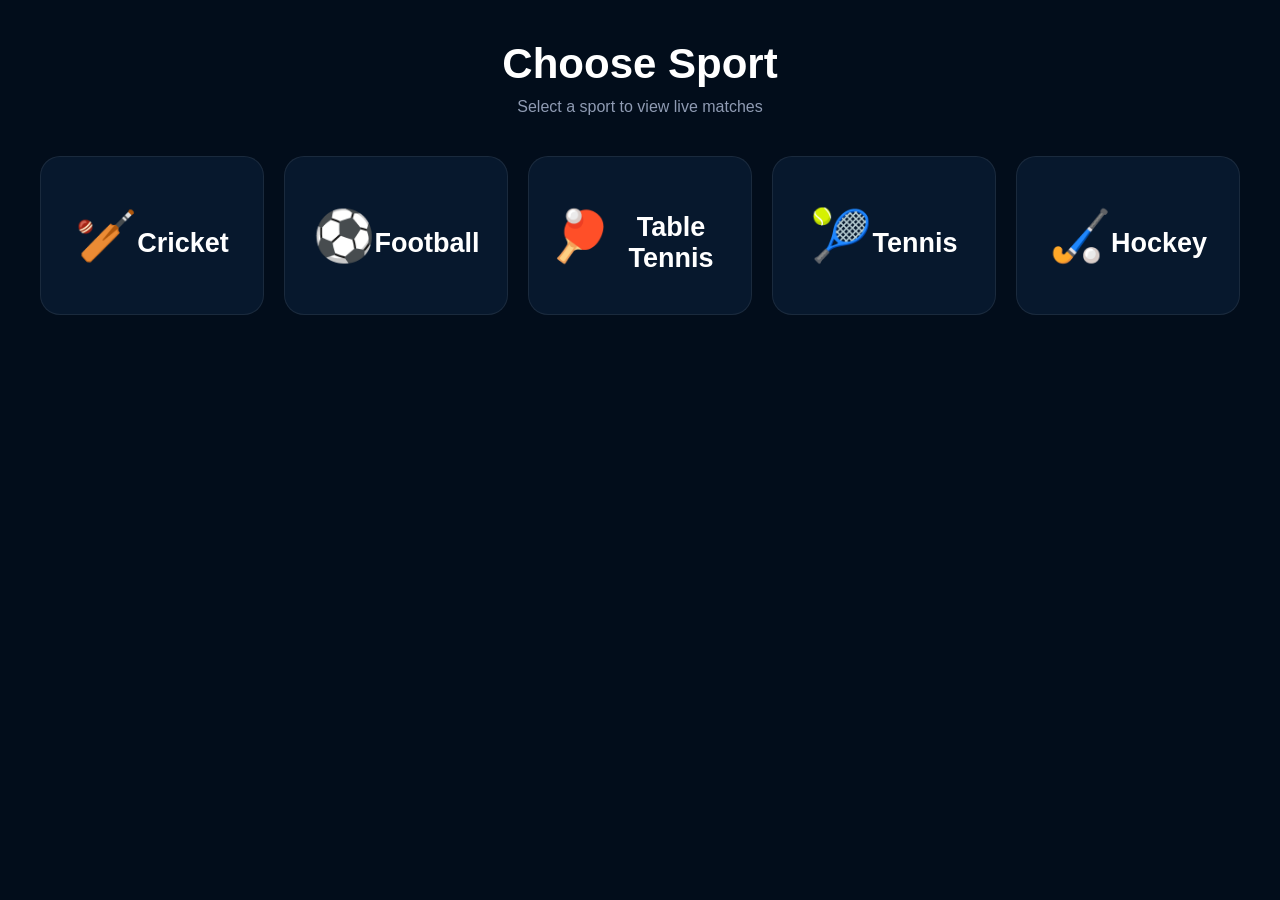
<file: live-matches.html>
<!DOCTYPE html>
<html lang="en">
<head>
    <meta charset="UTF-8">
    <meta name="viewport" content="width=device-width, initial-scale=1.0">

    <title>Live Matches | FanConnect</title>

    <link rel="stylesheet" href="css/global.css">
    <link rel="stylesheet" href="css/live-matches.css">
</head>

<body>

<div class="sports-page">

    <div class="sports-header">

        <h1>Choose Sport</h1>
        <p>Select a sport to view live matches</p>

    </div>

    <div class="sports-grid">

        <a href="cricket-live.html" class="sport-card">
            <span>🏏</span>
            <h2>Cricket</h2>
        </a>

        <a href="football-live.html" class="sport-card">
            <span>⚽</span>
            <h2>Football</h2>
        </a>

        <a href="tabletennis-live.html" class="sport-card">
            <span>🏓</span>
            <h2>Table Tennis</h2>
        </a>

        <a href="tennis-live.html" class="sport-card">
            <span>🎾</span>
            <h2>Tennis</h2>
        </a>

        <a href="hockey-live.html" class="sport-card">
            <span>🏑</span>
            <h2>Hockey</h2>
        </a>

    </div>

</div>

<script src="js/live-matches.js"></script>

</body>
</html>
</file>
<file: css/global.css>
* {
  margin: 0;
  padding: 0;
  box-sizing: border-box;
}

html,
body {
  font-family: "Inter", sans-serif;
  background: #07111f;
  color: #ffffff;
  overflow: hidden;
}

body {
  min-height: 100vh;
}

button {
  border: none;
  outline: none;
  cursor: pointer;
  font-family: inherit;
}

input {
  border: none;
  outline: none;
  font-family: inherit;
}

a {
  text-decoration: none;
}

/* ===== SPORTS POPUP ===== */

.sports-popup{
    position:fixed;
    inset:0;
    background:rgba(0,0,0,0.65);
    backdrop-filter:blur(10px);
    display:flex;
    align-items:center;
    justify-content:center;
    z-index:9999;

    opacity:0;
    visibility:hidden;
    transition:.3s ease;
}

/* open state */
.sports-popup.show{
    opacity:1;
    visibility:visible;
}

.sports-box{
    width:420px;
    max-width:92%;
    background:linear-gradient(
        180deg,
        #071a2f,
        #03111f
    );
    border:1px solid rgba(0,255,255,.12);
    border-radius:28px;
    padding:28px;
    box-shadow:0 20px 60px rgba(0,0,0,.45);
}

.sports-box h2{
    color:#fff;
    text-align:center;
    margin-bottom:22px;
    font-size:28px;
}

/* sports buttons */

.sport-card{
    display:flex;
    align-items:center;
    justify-content:center;
    text-decoration:none;
    color:#fff;
    background:#0a223d;
    border:1px solid rgba(255,255,255,.08);
    padding:18px;
    border-radius:18px;
    margin-bottom:14px;
    font-size:18px;
    font-weight:600;
    transition:.25s ease;
}

.sport-card:hover{
    transform:translateY(-3px);
    background:linear-gradient(
        90deg,
        #6b46ff,
        #15c8ff
    );
}

/* close button */

#closeSports{
    width:100%;
    border:none;
    border-radius:16px;
    padding:15px;
    margin-top:10px;
    background:linear-gradient(
        90deg,
        #7a3cff,
        #17c6ff
    );
    color:#fff;
    font-size:16px;
    cursor:pointer;
}

/* ===== TABLET ===== */

@media(max-width:992px){

    .sports-box{
        width:380px;
    }
}

/* ===== MOBILE ===== */

@media(max-width:768px){

    .sports-box{
        width:95%;
        border-radius:24px;
        padding:22px;
    }

    .sports-box h2{
        font-size:24px;
    }

    .sport-card{
        font-size:16px;
        padding:16px;
    }

    #closeSports{
        padding:14px;
        font-size:15px;
    }
}
</file>
<file: css/live-matches.css>
body{
    margin:0;
    background:#020d1b;
    font-family:Arial, sans-serif;
    color:white;
}

.sports-page{
    min-height:100vh;
    padding:40px;
}

.sports-header{
    text-align:center;
    margin-bottom:40px;
}

.sports-header h1{
    font-size:42px;
    margin-bottom:10px;
}

.sports-header p{
    color:#8f9bb3;
}

.sports-grid{
    display:grid;
    grid-template-columns:repeat(5,1fr);
    gap:20px;
}

.sport-card{
    background:#07182d;
    border:1px solid rgba(255,255,255,0.08);
    border-radius:20px;
    text-decoration:none;
    color:white;
    text-align:center;
    padding:40px 20px;
    transition:0.3s;
}

.sport-card:hover{
    transform:translateY(-8px);
    border-color:#00ff99;
}

.sport-card span{
    font-size:50px;
}

.sport-card h2{
    margin-top:15px;
}

/* TABLET */

@media(max-width:992px){

    .sports-grid{
        grid-template-columns:repeat(2,1fr);
    }

}

/* MOBILE */

@media(max-width:768px){

    .sports-page{
        padding:20px;
    }

    .sports-header h1{
        font-size:30px;
    }

    .sports-grid{
        grid-template-columns:1fr;
    }

} 
/*upar sports button hai*/

/* =========================
   CRICKET LIVE PAGE
========================= */

.live-page{
    min-height:100vh;
    padding:32px;
    background:#020d1b;
    color:#fff;
}

/* HEADER */

.live-header{
    display:flex;
    justify-content:space-between;
    align-items:center;
    margin-bottom:28px;
}

.live-header h1{
    font-size:34px;
    margin-bottom:8px;
}

.live-header p{
    color:#9fb0ca;
}

.back-btn{
    text-decoration:none;
    color:#fff;
    background:#101f38;
    border:1px solid rgba(255,255,255,.08);
    padding:12px 18px;
    border-radius:14px;
    transition:.3s;
}

.back-btn:hover{
    transform:translateY(-2px);
}

/* TABS */

.top-live-card{
    width: 100%;
    overflow: visible;
}

.match-score-section{
    display: flex;
    justify-content: space-between;
    align-items: center;
}

.tab-btn{
    border:none;
    padding:14px 24px;
    border-radius:16px;
    background:#0c1930;
    color:#fff;
    cursor:pointer;
    font-size:15px;
}

.tab-btn.active{
    background:linear-gradient(
        90deg,
        #6d44ff,
        #00d2ff
    );
}

/* FILTERS */

.match-filters{
    display:flex;
    gap:12px;
    overflow-x:auto;
    margin-bottom:28px;
    scrollbar-width:none;
}

.match-filters::-webkit-scrollbar{
    display:none;
}

.filter-btn{
    border:none;
    background:#091427;
    color:#fff;
    padding:12px 18px;
    border-radius:14px;
    cursor:pointer;
    white-space:nowrap;
}

.filter-btn.active{
    background:#6d44ff;
}

/* ===== MATCH GRID ===== */

.matches-grid{
    display:grid;
    grid-template-columns:repeat(4, 1fr);
    gap:16px;
    margin-top:25px;
}

/* ===== MATCH CARD ===== */

.match-card{
    background:#071a2f;
    border:1px solid rgba(0,255,255,.08);
    border-radius:18px;
    padding:16px;
    min-height:260px;
    transition:.3s;
}

.match-card:hover{
    transform:translateY(-4px);
}

.match-top{
    display:flex;
    justify-content:space-between;
    align-items:center;
    margin-bottom:14px;
}

.league-name{
    font-size:14px;
    color:#d7d7d7;
}

.live-badge{
    color:#ff3b3b;
    font-size:13px;
    font-weight:600;
}

.upcoming-tag{
    color:#19d3ff;
    font-size:13px;
}

/* ===== TEAMS ===== */

.teams-row{
    display:flex;
    align-items:center;
    justify-content:space-between;
    margin:25px 0;
}

.team{
    text-align:center;
}

.team img{
    width:55px;
    height:55px;
    object-fit:contain;
}

.team h3{
    font-size:22px;
    margin-top:10px;
}

.team span{
    color:#1effc5;
    font-size:16px;
    font-weight:600;
}

.vs-area{
    text-align:center;
}

.vs-area h2{
    font-size:28px;
}

.vs-area p{
    color:#9fb2d3;
    font-size:14px;
}

/* ===== BUTTON ===== */

.match-btn{
    width:100%;
    border:none;
    border-radius:12px;
    padding:12px;
    background:linear-gradient(90deg,#7a3cff,#17c6ff);
    color:#fff;
    font-size:15px;
    cursor:pointer;
}


/* ===== TABLET ===== */

@media(max-width:1024px){

    .matches-grid{
        grid-template-columns:repeat(2,1fr);
    }
}


/* ===== MOBILE ===== */

@media(max-width:768px){

    .matches-grid{
        grid-template-columns:repeat(2,1fr);
        gap:12px;
    }

    .match-card{
        padding:12px;
        min-height:200px;
        border-radius:14px;
    }

    .team img{
        width:38px;
        height:38px;
    }

    .team h3{
        font-size:16px;
    }

    .team span{
        font-size:13px;
    }

    .vs-area h2{
        font-size:20px;
    }

    .match-btn{
        padding:10px;
        font-size:13px;
    }

    /* horizontal scroll */
    .match-tabs
    
html,
body{
    min-height:100%;
    overflow-y:auto;
}

.live-page{
    min-height:100vh;
    overflow-y:auto;
}

/* desktop = 4 cards */
.matches-grid{
    display:grid;
    grid-template-columns:repeat(2,1fr);
    gap:22px;
}

/* tablet */
@media(max-width:992px){
    .matches-grid{
        grid-template-columns:1fr 1fr;
    }
}

/* mobile */
@media(max-width:768px){

    .matches-grid{
        grid-template-columns:1fr;
    }

    .match-filters{
        overflow-x:auto;
        white-space:nowrap;
    }

    .match-tabs{
        overflow-x:auto;
        white-space:nowrap;
    }
}}
/* PAGE SCROLL FIX */

html,
body{
    height:auto;
    min-height:100%;
    overflow-y:auto !important;
    overflow-x:hidden;
}

.live-page{
    min-height:100vh;
    height:auto;
    overflow:visible !important;
}

.main-content{
    overflow:visible !important;
}

/* cards section */
.matches-container{
    height:auto;
    overflow:visible;
}

.tab{
    background:#0b1f36;
    border:none;
    color:#fff;
    padding:14px 28px;
    border-radius:14px;
    cursor:pointer;
    font-size:16px;
}

.tab.active{
    background:linear-gradient(
        90deg,
        #7a3cff,
        #17c6ff
    );
}

.live-badge{
    color:#ff3b3b;
    font-weight:700;
    animation:blink 1s infinite;
}

@keyframes blink{
    0%{
        opacity:1;
    }

    50%{
        opacity:0.4;
    }

    100%{
        opacity:1;
    }
}

.match-card{
    transition:0.3s ease;
    cursor:pointer;
}

.match-card:hover{
    transform:translateY(-6px);
    box-shadow:0 0 25px rgba(0,255,255,0.12);
}

.tab.active{
    background:linear-gradient(
        90deg,
        #7a3cff,
        #16c5ff
    );

    color:white;
    box-shadow:0 0 18px rgba(80,180,255,.3);
}

.match-filters{
    display:flex;
    gap:12px;
    overflow-x:auto;
    scrollbar-width:none;
}

.match-filters::-webkit-scrollbar{
    display:none;
}

@media(max-width:768px){

    .live-header h1{
        font-size:30px;
    }

    .matches-grid{
        gap:16px;
    }

    .match-card{
        padding:16px;
    }
}
</file>
